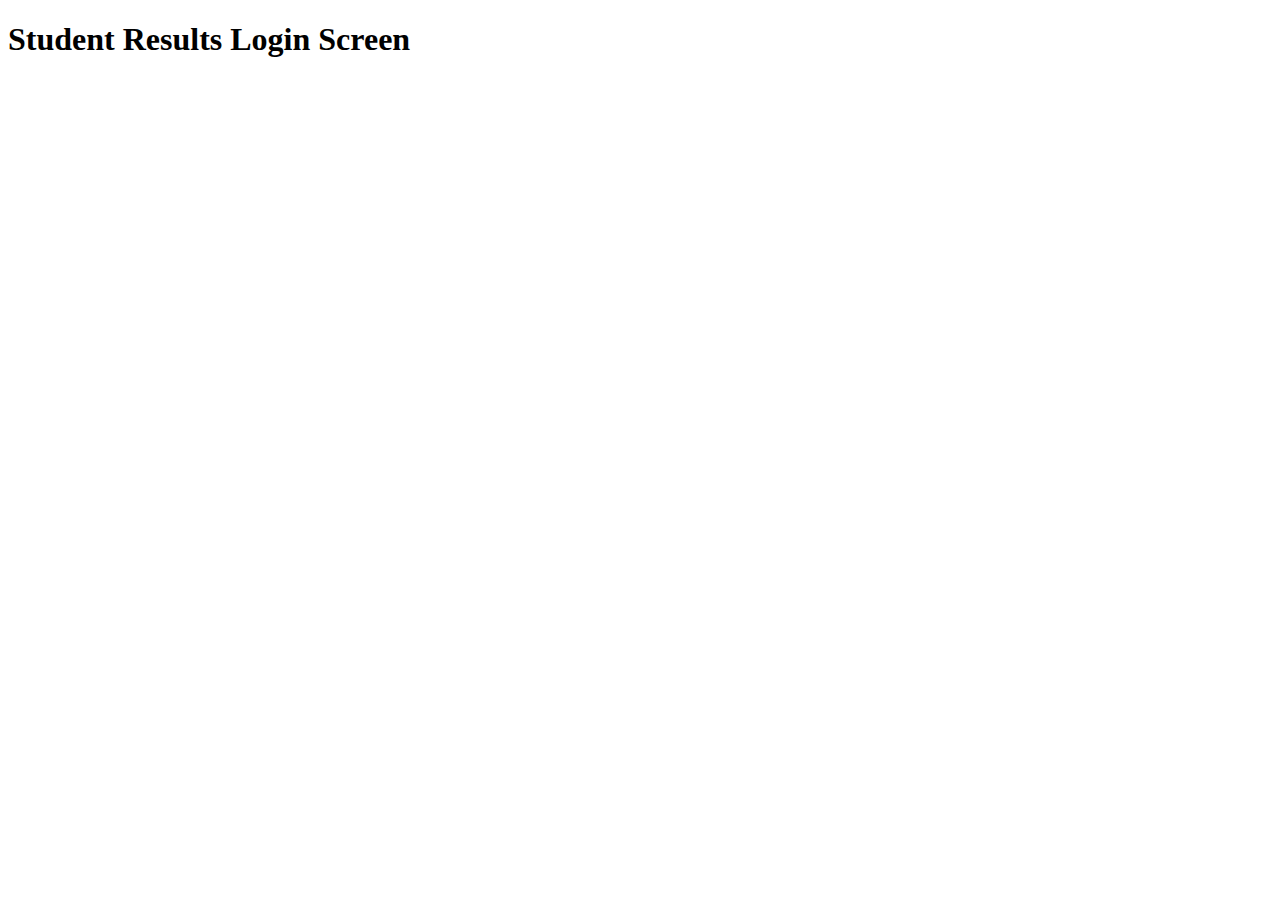
<file: index.html>
<!DOCTYPE html>
<html lang="en">
<head>
    <meta charset="UTF-8">
    <meta name="viewport" content="width=device-width, initial-scale=1.0">
    <title>Student Result Login</title>
</head>
<body>
    <h1>Student Results Login Screen</h1>
</body>
</html>
</file>
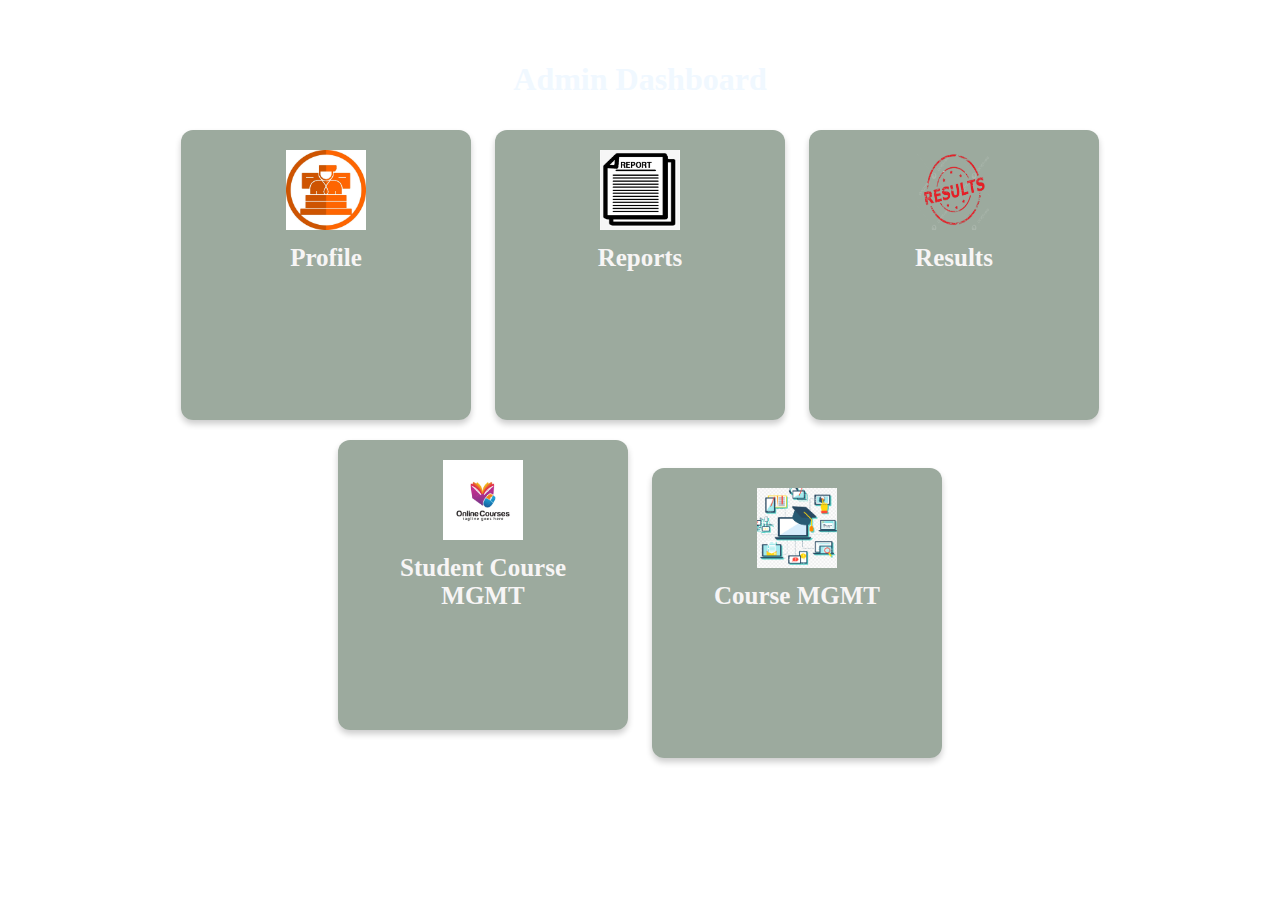
<file: Admin/Admin_index.html>
<!DOCTYPE html>
<html lang="en">
<head>
    <meta charset="UTF-8">
    <meta name="viewport" content="width=device-width, initial-scale=1.0">
    <title>Admin Dashboard</title>
    <link rel="stylesheet" href="Admin.css">
</head>
<body>
    
    <center><h1>Admin Dashboard</h1></center>
    <center>
    <div class="card">
            <a href="profile.html">
            <img src="Admin Media/profile.png" height="100px" width="100px" alt="Click me">
            </a>
            <h2>Profile</h2>
            </div>
            <div class="card">
            <a href="reports_mgmt.html">
            <img src="Admin Media/report.png" height="100px" width="100px" alt="Click me">
            </a>
            <h2>Reports</h2>
           
            </div>
            <div class="card">
            <a href="results_mgmt.html">
            <img src="Admin Media/result.png" height="100px" width="100px" alt="Click me">
            </a>
            <h2>Results</h2>
            
            </div>
            <div class="card">
            <a href="student_course_mgmt.html">
            <img src="Admin Media/student course.png" height="100px" width="100px" alt="Click me">
            </a>
            <h2>Student Course MGMT</h2>
            
            </div>
            <div class="card">
            <a href="Course_mgmt.html">
            <img src="Admin Media/Courses.png" height="100px" width="100px" alt="Click me">
            </a>
            <h2>Course MGMT</h2>
            
            </div>
            </center>
</body>
</html>
</file>
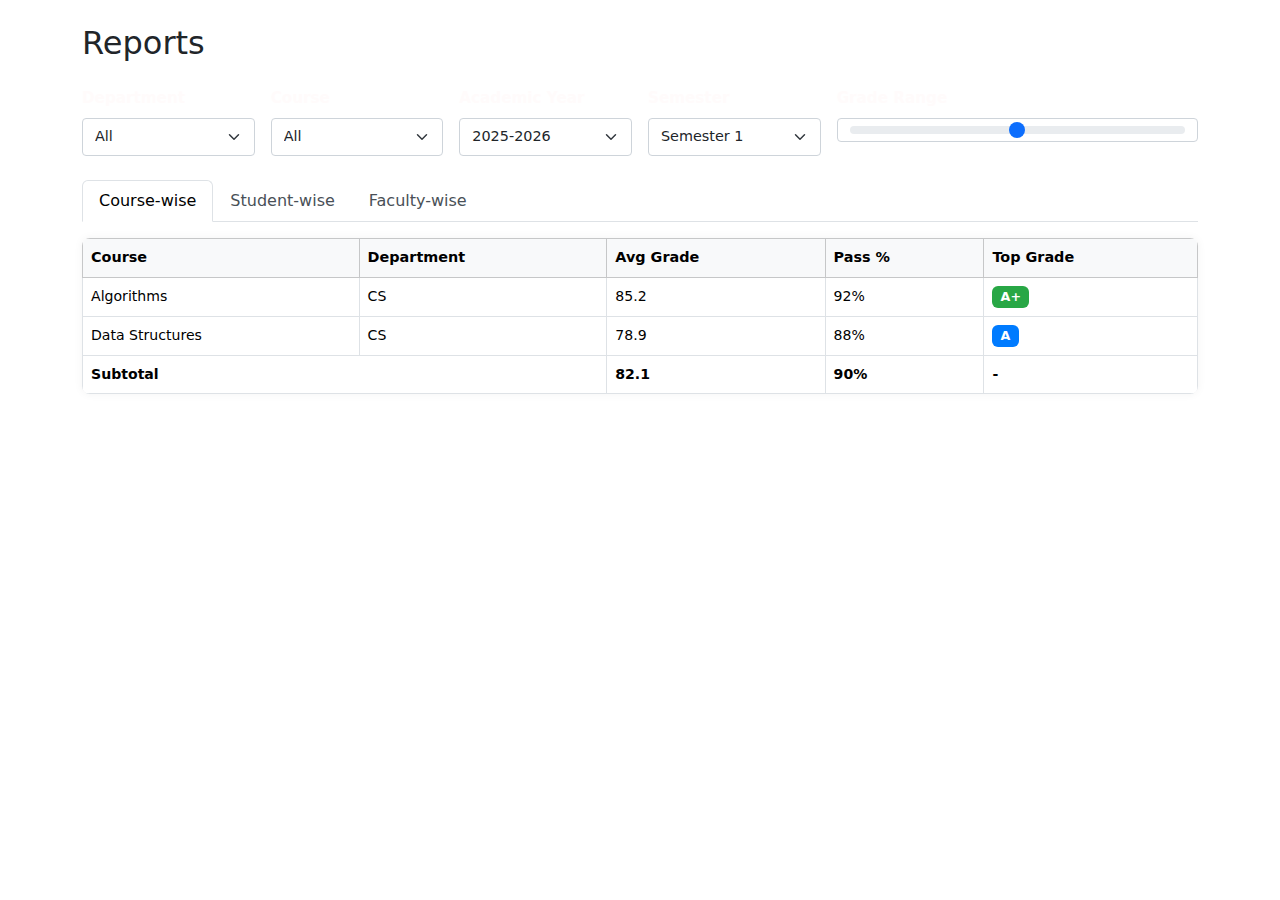
<file: Admin/reports_mgmt.html>
<!DOCTYPE html>
<html lang="en">
<head>
  <meta charset="UTF-8">
  <title>Admin Reports</title>
  <link rel="stylesheet" href="Admin_reports.css">
  <link href="https://cdn.jsdelivr.net/npm/bootstrap@5.3.3/dist/css/bootstrap.min.css" rel="stylesheet">
  <style>
    
    .badge-grade { font-size: 0.9em; }
    .table-subtotal {
      background-color: #f8f9fa;
      font-weight: bold;
    }
    .filter-label {
      font-weight: 500;
    }
  </style>
  <div>
</head>
<body>
  <div class="container my-4">
    <h2 class="mb-4">Reports</h2>

   
    <form class="row g-3 mb-4">
      <div class="col-md-2">
        <label class="form-label filter-label">Department</label>
        <select class="form-select">
          <option>All</option>
          <option>Computer Science</option>
          <option>Mathematics</option>
         
        </select>
      </div>
      <div class="col-md-2">
        <label class="form-label filter-label">Course</label>
        <select class="form-select">
          <option>All</option>
          <option>Algorithms</option>
          <option>Linear Algebra</option>
        </select>
      </div>
      <div class="col-md-2">
        <label class="form-label filter-label">Academic Year</label>
        <select class="form-select">
          <option>2025-2026</option>
          <option>2024-2025</option>
        </select>
      </div>
      <div class="col-md-2">
        <label class="form-label filter-label">Semester</label>
        <select class="form-select">
          <option>Semester 1</option>
          <option>Semester 2</option>
        </select>
      </div>
      <div class="col-md-4">
        <label class="form-label filter-label">Grade Range</label>
        <input type="range" class="form-range" min="0" max="100">
      </div>
    </form>

   
    <ul class="nav nav-tabs mb-3" id="reportTabs" role="tablist">
      <li class="nav-item" role="presentation">
        <button class="nav-link active" id="course-tab" data-bs-toggle="tab" data-bs-target="#course" type="button" role="tab">Course-wise</button>
      </li>
      <li class="nav-item" role="presentation">
        <button class="nav-link" id="student-tab" data-bs-toggle="tab" data-bs-target="#student" type="button" role="tab">Student-wise</button>
      </li>
      <li class="nav-item" role="presentation">
        <button class="nav-link" id="faculty-tab" data-bs-toggle="tab" data-bs-target="#faculty" type="button" role="tab">Faculty-wise</button>
      </li>
    </ul>

    <div class="tab-content" id="reportTabsContent">
    
      <div class="tab-pane fade show active" id="course" role="tabpanel">
        <table class="table table-bordered table-hover">
          <thead class="table-light">
            <tr>
              <th>Course</th>
              <th>Department</th>
              <th>Avg Grade</th>
              <th>Pass %</th>
              <th>Top Grade</th>
            </tr>
          </thead>
          <tbody>
            <tr>
              <td>Algorithms</td>
              <td>CS</td>
              <td>85.2</td>
              <td>92%</td>
              <td><span class="badge bg-success badge-grade">A+</span></td>
            </tr>
            <tr>
              <td>Data Structures</td>
              <td>CS</td>
              <td>78.9</td>
              <td>88%</td>
              <td><span class="badge bg-primary badge-grade">A</span></td>
            </tr>
            <tr class="table-subtotal">
              <td colspan="2">Subtotal</td>
              <td>82.1</td>
              <td>90%</td>
              <td>-</td>
            </tr>
          </tbody>
        </table>
      </div>

      <div class="tab-pane fade" id="student" role="tabpanel">
        <table class="table table-bordered table-hover">
          <thead class="table-light">
            <tr>
              <th>Student Name</th>
              <th>ID</th>
              <th>Course</th>
              <th>Grade</th>
              <th>Status</th>
            </tr>
          </thead>
          <tbody>
            <tr>
              <td>Jane Doe</td>
              <td>2025001</td>
              <td>Algorithms</td>
              <td><span class="badge bg-success badge-grade">A+</span></td>
              <td>Passed</td>
            </tr>
            <tr>
              <td>John Smith</td>
              <td>2025002</td>
              <td>Data Structures</td>
              <td><span class="badge bg-warning text-dark badge-grade">B</span></td>
              <td>Passed</td>
            </tr>
            <tr class="table-subtotal">
              <td colspan="3">Subtotal</td>
              <td colspan="2">2 Students</td>
            </tr>
          </tbody>
        </table>
      </div>

      <!-- Faculty-wise -->
      <div class="tab-pane fade" id="faculty" role="tabpanel">
        <table class="table table-bordered table-hover">
          <thead class="table-light">
            <tr>
              <th>Faculty Name</th>
              <th>Course</th>
              <th>Avg Student Grade</th>
              <th>Student Count</th>
            </tr>
          </thead>
          <tbody>
            <tr>
              <td>Prof. Alan Turing</td>
              <td>Algorithms</td>
              <td>85.2</td>
              <td>30</td>
            </tr>
            <tr>
              <td>Prof. Ada Lovelace</td>
              <td>Data Structures</td>
              <td>78.9</td>
              <td>28</td>
            </tr>
            <tr class="table-subtotal">
              <td colspan="2">Subtotal</td>
              <td>82.1</td>
              <td>58</td>
            </tr>
          </tbody>
        </table>
      </div>
    </div>
  </div>

  <script src="https://cdn.jsdelivr.net/npm/bootstrap@5.3.3/dist/js/bootstrap.bundle.min.js"></script>
  </div>
</body>
</html>
</file>
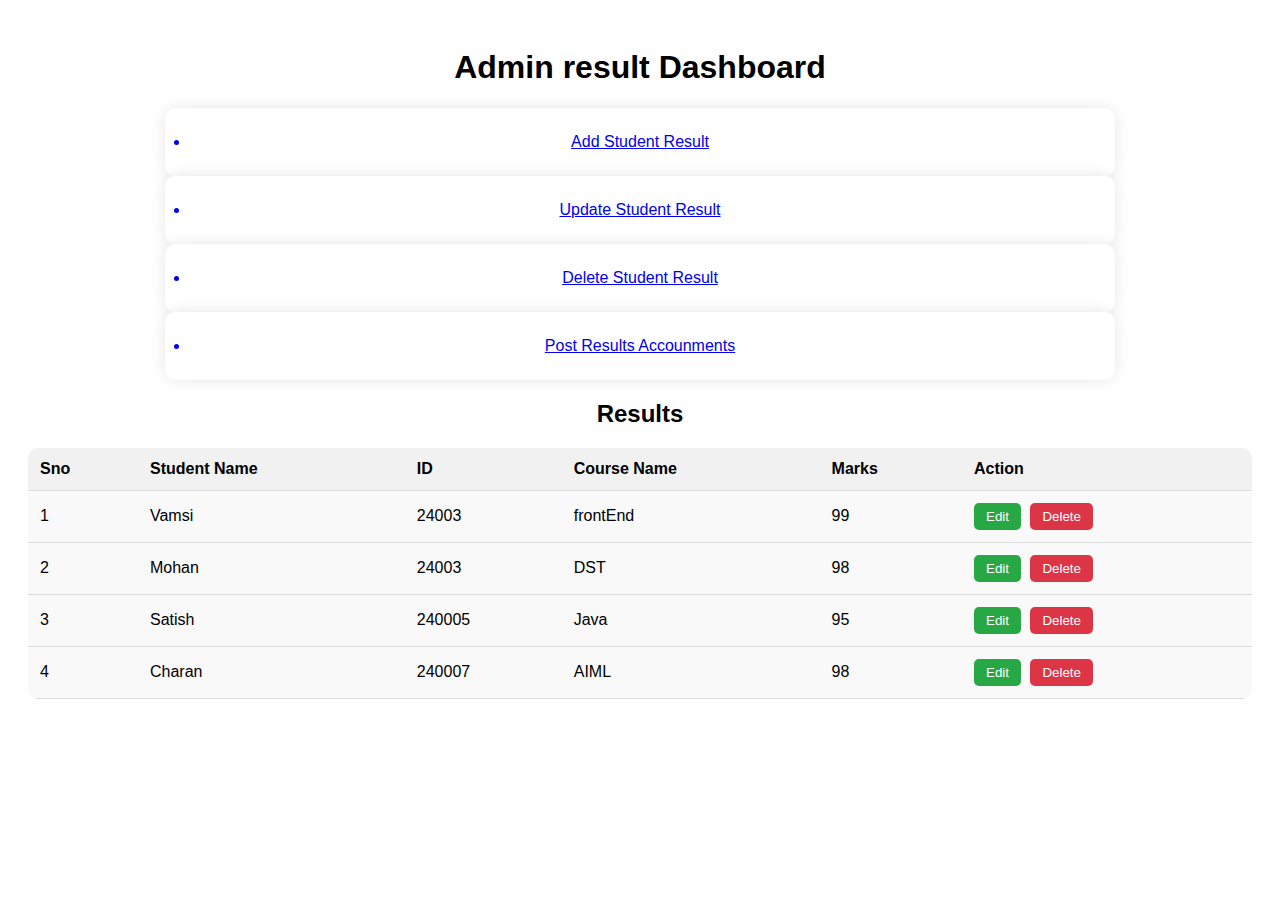
<file: Admin/results_mgmt.html>
<!DOCTYPE html>
<html lang="en">
<head>

    <meta charset="UTF-8">
    <meta name="viewport" content="width=device-width, initial-scale=1.0">
    <title>Admin result</title>
    </head>
    <link rel="stylesheet" href="Admin_result.css">

    
    <center>
    <h1>Admin result Dashboard</h1>
    <div class="card">
    <a href="add student result.html"><li>Add Student Result </li></a>
    </div>
    <div class="card">
    <a href="updateresult.html"><li>Update Student Result</li></a>
      </div>
      <div class="card">
        <a href="deletestudentresult.html"><li>Delete Student Result</li></a>
        </div>
        <div class="card">
        <a href="post results accounments.html"><li>Post Results Accounments</li></ul></a>
        </div>
          </center>
          
           <center>
        <h2>Results</h2>
        <div class="list-style">
    <table>
      <thead>
        <tr>
          <th>Sno</th>
          <th>Student  Name</th>
          <th>ID</th>
          <th>Course Name</th>
          <th>Marks</th>
          <th>Action</th>
        </tr>
      </thead>
      <tbody>
        <tr>
          <td>1</td>
          <td>Vamsi</td>
          <td>24003</td>
          <td>frontEnd</td>
          <td>99</td>
          <td>
            <button class="edit-btn">Edit</button>
            <button class="delete-btn">Delete</button>
          </td>
        </tr>
        <tr>
          <td>2</td>
          <td>Mohan</td>
          <td>24003</td>
          <td>DST</td>
          <td>98</td>
          <td>
            <button class="edit-btn">Edit</button>
            <button class="delete-btn">Delete</button>
          </td>
        </tr>
        <tr>
          <td>3</td>
          <td>Satish</td>
          <td>240005</td>
          <td>Java</td>
          <td>95</td>
            <td>
            <button class="edit-btn">Edit</button>
            <button class="delete-btn">Delete</button>
          </td>
        </tr>
         <tr>
          <td>4</td>
          <td>Charan</td>
          <td>240007</td>
          <td>AIML</td>
          <td>98</td>
            <td>
            <button class="edit-btn">Edit</button>
            <button class="delete-btn">Delete</button>
          </td>
        </tr>
      </tbody>
    </table>
    </div>
  </div>
</body>
</html>

</center>

</div>
</html>
</file>
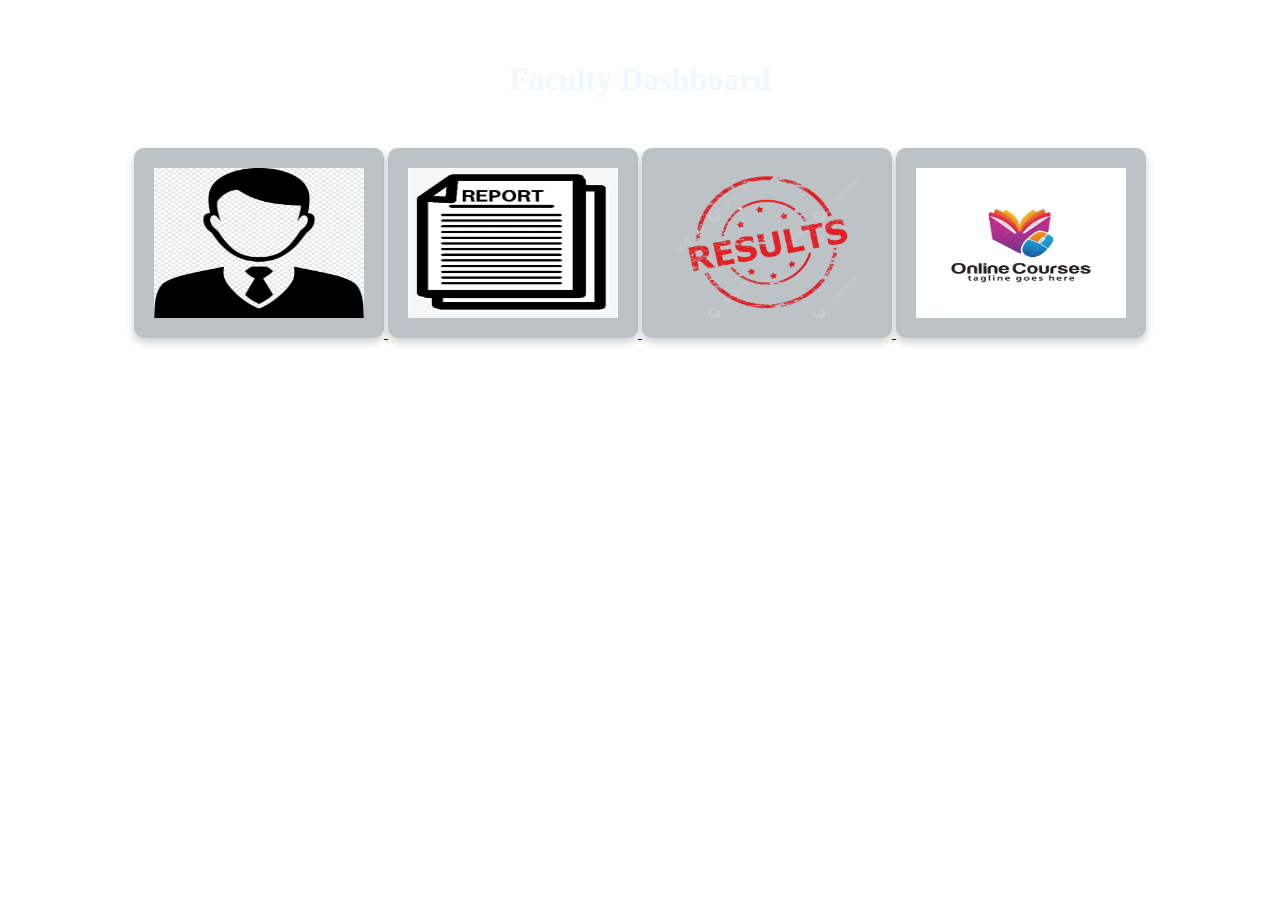
<file: Faculty/Faculty_index.html>
<!DOCTYPE html>
<html lang="en">
<head>
    <meta charset="UTF-8">
    <meta name="viewport" content="width=device-width, initial-scale=1.0">
    <title>Faculty Dashboard</title>
    <link rel="stylesheet" href="faculty.css">
</head>
<body>
    <center><h1>Faculty Dashboard</h1></center>
    <div class="image-container">
    <center>
    
        <a href="profile.html">
  <img src="Faculty Media/profile.png" height="150px" width="150px" alt="Click me">
        </a>
       
        
        <a href="view_report.html">
            <img src="Faculty Media/report.png" height="150px" width="150px" alt="Click me">
            </a>
            
            
            <a href="view_results.html">
            <img src="Faculty Media/result.png" height="150px" width="150px" alt="Click me">
            </a>
            
            
            <a href="view_course.html">
            <img src="Faculty Media/student course.png" height="150px" width="150px" alt="Click me">
            </a>
           
      
   </center>
    </div>
</body>
</html>
</file>
<file: Admin/Admin.css>
body{
    margin: 0;
    color: aliceblue;
    padding: 40px;
    background-image: url(https://wallpaperaccess.com/full/4893822.jpg);
}
.Admin-heading{
    text-align: center;
    align-items: center;
    font-size: 45px;
    color: rgb(250, 246, 246);
    
}
.Admin-img{
    display: flex;
    margin-left: auto;
    margin-right: auto;
    height: 150px;
    width: 150px;
    border: 10px;
    gap: 30px;
    border-color: black;
    border-radius: 12px;
    box-shadow: 0px 12px 14px rgb(0,0, 0.5);


}
.Admin-card{
   display: flex;
    flex-direction: column;
    align-items: center;
    max-width: 900px;
    background-color: #ffffff86;
    border:3px solid black;
    border-radius: 16px 10px 1px;
    align-items: center;
    padding: 30px;
     gap:50px;
    margin-left: auto;
    margin-right: auto;
}
.Admin-card:hover{
    border: 2px solid black;
    background-color: rgba(92, 116, 105, 0.551);
    transform: scale(1.1);
    overscroll-behavior-x: 0px 12px 32px rgb(0,0,1.5);
}
.list-style{
    list-style: none;
    display: flex;
    gap: 20px;
}
.list-style li{
    color: black;
    padding: 10px 12px 10px 40px;
    box-shadow: 0px 12px 15px rgb(0,0,0.5);
    position: relative;
    border-radius: 16px;
    

}
.list-style li::before{
    content: '*';
    position: absolute;
    top: 40%;
    transform: translate(-50%);
    left: 18px;
    height: 20px;
    width:20px;
    color:#ffffff;

}
.list-style li:hover{
    transform: scale(1.2);
    box-shadow: rgb(0, 0, 0.5);
    background: rgba(25, 212, 131, 0.551);

}
.image-container {
    display: flex;
    justify-content: center;
    align-items: center;
    gap: 30px; 
    margin-top: 50px;
    flex-wrap: wrap; 
     font-size: 16px;
    font-weight: bold;
    margin-top: 10px;
    color: black;

}

.image-container a img {
    padding: 20px;
    background-color: rgba(133, 144, 150, 0.551);
    width: 210px; 
    gap: 50px;
    border-radius: 10px;
    box-shadow: 0 4px 8px rgba(0,0,0,0.2);
    transition: transform 0.3s ease;
}

.image-container a img:hover {

    transform: scale(1.06);
}

.card {
    width: 150px;
    background: rgba(62, 90, 67, 0.514);
    border-radius: 12px;
    box-shadow: 0 4px 6px rgba(0,0,0,0.2);
    text-align: center;
    height: 250px;
    width: 250px;
    padding: 20px;
    display: inline-block;
    margin: 10px;
    transition: transform 0.2s;
}

.card:hover {
    transform: scale(1.05);
}

.card img {
    width: 80px;
    height: 80px;
}

.card h2 {
    font-size: 25px;
    font-weight: bold;
    margin-top: 10px;
    color: rgb(247, 245, 245);
}


form input, form button {
  padding: 8px;
  margin: 5px;
}

table {
  border-collapse: collapse;
  width: 100%;
  margin-top: 20px;
}

th, td {
  border: 1px solid #ccc;
  padding: 10px;
}

button {
  cursor: pointer;
}
</file>
<file: Admin/Admin_reports.css>
body {
  background-image: url(https://wallpaperaccess.com/full/4893822.jpg);

  font-family: 'Segoe UI', Tahoma, Geneva, Verdana, sans-serif;
  color: #ffffff;
}

h2 {
  font-weight: 600;
  color: #ffffff;
}

form .form-label {
  font-weight: 600;
  font-size: 0.95rem;
  color: #fffbfb;
}

form .form-select,
form .form-range {
  font-size: 0.9rem;
  padding: 0.45rem 0.75rem;
  border-radius: 4px;
  border: 1px solid #ced4da;
}

.nav-tabs .nav-link {
  font-weight: 500;
  color: #495057;
  border: 1px solid transparent;
  border-top-left-radius: 0.5rem;
  border-top-right-radius: 0.5rem;
}

.nav-tabs .nav-link:hover {
  border-color: #dee2e6 #dee2e6 #fff;
}

.nav-tabs .nav-link.active {
  background-color: #0d6efd;
  color: #fff;
  border-color: #0d6efd #0d6efd #fff;
}


.table {
  background-color: #fff;
  border-radius: 0.5rem;
  overflow: hidden;
  box-shadow: 0 0 10px rgba(0, 0, 0, 0.05);
}

.table th {
  background-color: #f1f3f5;
  color: #343a40;
  font-size: 0.9rem;
  font-weight: 600;
  vertical-align: middle;
}

.table td {
  font-size: 0.88rem;
  vertical-align: middle;
  color: #333;
}


.table-subtotal {
  background-color: #e9ecef !important;
  font-weight: bold;
  color: #212529;
}


.badge-grade {
  font-size: 0.85rem;
  padding: 0.4em 0.6em;
  border-radius: 0.4rem;
  font-weight: 500;
}

.badge.bg-success.badge-grade {
  background-color: #28a745 !important;
  color: #fff;
}

.badge.bg-primary.badge-grade {
  background-color: #007bff !important;
  color: #fff;
}

.badge.bg-warning.badge-grade {
  background-color: #ffc107 !important;
  color: #212529 !important;
}

@media (max-width: 768px) {
  .form-label {
    font-size: 0.85rem;
  }

  .form-select,
  .form-range {
    font-size: 0.85rem;
  }

  .table th,
  .table td {
    font-size: 0.8rem;
  }

  h2 {
    font-size: 1.4rem;
  }
}
</file>
<file: Admin/Admin_result.css>
body {
  font-family: Arial, sans-serif;
  
 background-image: url(https://wallpaperaccess.com/full/4893822.jpg);
 padding: 20px;
 

}
.list-style{
    list-style: none;
    display: flex;
    gap: 20px;
}
.list-style li{
    color: black;
    padding: 10px 12px 10px 40px;
    box-shadow: 0px 12px 15px rgb(0,0,0.5);
    position: relative;
    border-radius: 16px;
    

}
.list-style li::before{
    content: '*';
    position: absolute;
    top: 40%;
    transform: translate(-50%);
    left: 18px;
    height: 20px;
    width:20px;
    color:#ffffff;

}
.list-style li:hover{
    transform: scale(1.2);
    box-shadow: rgb(0, 0, 0.5);
    background: rgba(25, 212, 131, 0.551);

}


.card {
  max-width: 900px;
  margin: auto;
  background-color: #ffffff;
  padding: 25px;
  border-radius: 10px;
  box-shadow: 0 0 15px rgba(0,0,0,0.1);
}
.card-hover{
  border: 2px solid black;
    background-color: rgba(92, 116, 105, 0.551);
    transform: scale(1.1);
    overscroll-behavior-x: 0px 12px 32px rgb(0,0,1.5);
}

h2 {
  margin-bottom: 20px;
}

.form-container {
  display: grid;
  grid-template-columns: repeat(auto-fit, minmax(200px, 1fr));
  gap: 15px;
  margin-bottom: 30px;
}

input, select {
  padding: 10px;
  border: 1px solid #ccc;
  border-radius: 5px;
  font-size: 14px;
}

.register-btn {
  background-color: #007bff;
  color: white;
  border: none;
  border-radius: 5px;
  padding: 10px;
  cursor: pointer;
}

.register-btn:hover {
  background-color: #0056b3;
}

table {
  width: 100%;
  border-collapse: collapse;
  background-color: #f9f9f9;
  border-radius: 10px;
  overflow: hidden;
}

table thead {
  background-color: #f1f1f1;
}

th, td {
  padding: 12px;
  text-align: left;
  border-bottom: 1px solid #ddd;
}

.edit-btn {
  background-color: #28a745;
  color: white;
  border: none;
  padding: 6px 12px;
  margin-right: 5px;
  border-radius: 5px;
  cursor: pointer;
}

.delete-btn {
  background-color: #dc3545;
  color: white;
  border: none;
  padding: 6px 12px;
  border-radius: 5px;
  cursor: pointer;
}

.edit-btn:hover {
  background-color: #218838;
}

.delete-btn:hover {
  background-color: #c82333;
}
</file>
<file: Faculty/faculty.css>
body{
    margin: 0;
    padding: 40px;
    color: aliceblue;
    background-image: url(https://wallpaperaccess.com/full/4893822.jpg);
}
.faculty-heading{
    text-align: center;
    align-items: center;
    font-size: 45px;
    color: black;
    
}
.faculty-img{
    display: flex;
    margin-left: auto;
    margin-right: auto;
    height: 160;
    width: 160;
    border: 10px;
    gap: 30px;
    border-color: black;
    border-radius: 12px;
    box-shadow: 0px 12px 14px rgb(0,0, 0.5);


}
.faculty-card{
   display: flex;
    flex-direction: column;
    align-items: center;
    max-width: 900px;
    background-color: rgba(133, 144, 150, 0.551);
    border:3px solid black;
    border-radius: 16px 10px 10px;
    align-items: center;
    padding: 20px;
     gap:30px;
    margin-left: auto;
    margin-right: auto;
}
.faculty-card:hover{
    border: 2px solid black;
    background-color: #faf8f873;
    transform: scale(1.1);
    overscroll-behavior-x: 0px 12px 32px rgb(0,0,1.5);
}
.list-style{
    list-style: none;
    display: flex;
    gap: 20px;
}
.list-style li{
    color: black;
    padding: 10px 12px 10px 40px;
    box-shadow: 0px 12px 15px rgb(0,0,0.5);
    position: relative;
    border-radius: 16px;
    

}
.list-style li::before{
    content: '*';
    position: absolute;
    top: 40%;
    transform: translate(-50%);
    left: 18px;
    height: 20px;
    width:20px;
    color:rgba(133, 144, 150, 0.551);

}
.list-style li:hover{
    transform: scale(1.2);
    box-shadow: rgb(0, 0, 0.5);
    background: rgba(37, 240, 118, 0.551);

}
.image-container {
    display: flex;
    justify-content: center;
    align-items: center;
    gap: 30px; 
    margin-top: 50px;
    flex-wrap: wrap; 
}

.image-container a img {
    padding: 20px;
    background-color: rgba(133, 144, 150, 0.551);
    width: 210px; 
    border-radius: 10px;
    box-shadow: 0 4px 8px rgba(0,0,0,0.2);
    transition: transform 0.3s ease;
}

.image-container a img:hover {

    transform: scale(1.06);
}
</file>
